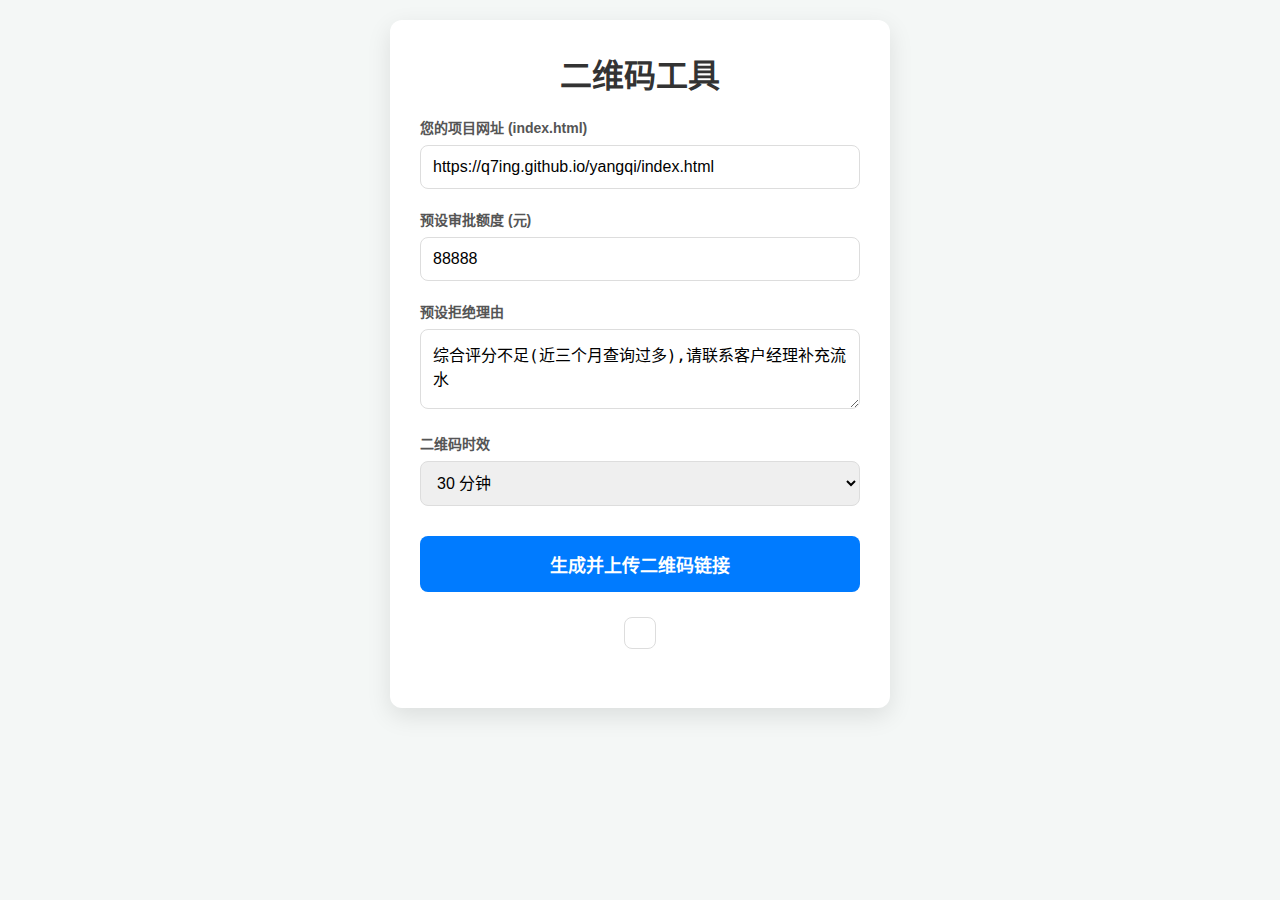
<file: qr_tool.html>
<!DOCTYPE html>
<html lang="zh-CN">
<head>
    <meta charset="UTF-8">
    <meta name="viewport" content="width=device-width, initial-scale=1.0">
    <title>二维码工具</title>
    <script src="qrcode.min.js"></script>
    <style>
        :root {
            --primary-color: #007bff;
            --secondary-color: #28a745;
            --light-gray: #f4f7f6;
            --dark-text: #333;
            --white: #fff;
            --border-color: #ddd;
        }
        body {
            font-family: -apple-system, BlinkMacSystemFont, "Segoe UI", Roboto, "Helvetica Neue", Arial, sans-serif;
            background-color: var(--light-gray);
            margin: 0;
            padding: 20px;
            display: flex;
            justify-content: center;
            align-items: flex-start;
            min-height: 100vh;
            box-sizing: border-box;
        }
        .tool-container {
            background-color: var(--white);
            padding: 30px;
            border-radius: 12px;
            box-shadow: 0 8px 25px rgba(0, 0, 0, 0.1);
            width: 100%;
            max-width: 500px;
            box-sizing: border-box;
            text-align: center;
        }
        h1 {
            color: var(--dark-text);
            margin-top: 0;
        }
        .form-group {
            text-align: left;
            margin-bottom: 20px;
        }
        .form-group label {
            display: block;
            margin-bottom: 8px;
            color: #555;
            font-weight: bold;
            font-size: 14px;
        }
        .form-group input, .form-group textarea, .form-group select {
            width: 100%;
            padding: 12px;
            border: 1px solid var(--border-color);
            border-radius: 8px;
            box-sizing: border-box;
            font-size: 16px;
        }
        .form-group textarea {
            resize: vertical;
            min-height: 80px;
        }
        button {
            width: 100%;
            padding: 15px;
            background-color: var(--primary-color);
            color: var(--white);
            border: none;
            border-radius: 8px;
            font-size: 18px;
            font-weight: bold;
            cursor: pointer;
            transition: background-color 0.3s ease;
            margin-top: 10px;
        }
        button:hover {
            background-color: #0056b3;
        }
        #qrcode-display {
            margin: 25px auto;
            padding: 15px;
            background: var(--white);
            border: 1px solid var(--border-color);
            border-radius: 8px;
            display: inline-block;
        }
        #result-container {
            margin-top: 20px;
            text-align: left;
            display: none;
        }
        #generated-url {
            background-color: #e9ecef;
            padding: 12px;
            border-radius: 8px;
            border: 1px solid var(--border-color);
            word-wrap: break-word;
            font-family: 'Courier New', Courier, monospace;
            font-size: 14px;
            margin-bottom: 10px;
        }
        #copy-btn {
            background-color: var(--secondary-color);
        }
        #copy-btn:hover {
            background-color: #218838;
        }
        .message-box {
            margin-top: 15px;
            padding: 10px;
            border-radius: 5px;
            font-weight: bold;
            display: none;
        }
        .message-box.success {
            background-color: #d4edda;
            color: #155724;
            border: 1px solid #c3e6cb;
        }
        .message-box.error {
            background-color: #f8d7da;
            color: #721c24;
            border: 1px solid #f5c6cb;
        }
        .message-box.info {
            background-color: #cfe2ff;
            color: #052c65;
            border: 1px solid #b0d2ff;
        }
    </style>
</head>
<body>
    <div class="tool-container">
        <h1>二维码工具</h1>
        <div class="form-group">
            <label for="base-url">您的项目网址 (index.html)</label>
            <input type="text" id="base-url" value="https://q7ing.github.io/yangqi/index.html" placeholder="例如: https://q7ing.github.io/yangqi/index.html">
        </div>
        <div class="form-group">
            <label for="amount">预设审批额度 (元)</label>
            <input type="number" id="amount" value="88888">
        </div>
        <div class="form-group">
            <label for="reason">预设拒绝理由</label>
            <textarea id="reason">综合评分不足(近三个月查询过多),请联系客户经理补充流水</textarea>
        </div>
        <div class="form-group">
            <label for="expiration-time">二维码时效</label>
            <select id="expiration-time">
                <option value="15M">15 分钟</option>
                <option value="30M" selected>30 分钟</option>
                <option value="1H">1 小时</option>
                <option value="6H">6 小时</option>
                <option value="12H">12 小时</option>
                <option value="24H">24 小时</option>
                <option value="7D">7 天</option>
                <option value="30D">30 天</option>
                <option value="custom">自定义（下方填写）</option>
            </select>
        </div>
        <div class="form-group" id="custom-expiration-group" style="display: none;">
            <label for="custom-expiration">自定义过期时间 (例如: 2025-07-30T23:59)</label>
            <input type="datetime-local" id="custom-expiration">
        </div>

        <button id="generate-btn">生成并上传二维码链接</button>

        <div id="message-box" class="message-box"></div>

        <div id="qrcode-display"></div>

        <div id="result-container">
            <label>生成的完整二维码链接</label>
            <div id="generated-url"></div>
            <button id="copy-btn">复制链接</button>
        </div>
    </div>

    <script>
        let qrcodeInstance = null;
        const qrcodeDisplay = document.getElementById('qrcode-display');
        const messageBox = document.getElementById('message-box');

        document.getElementById('expiration-time').addEventListener('change', function() {
            const customGroup = document.getElementById('custom-expiration-group');
            if (this.value === 'custom') {
                customGroup.style.display = 'block';
                document.getElementById('custom-expiration').setAttribute('required', 'required');
            } else {
                customGroup.style.display = 'none';
                document.getElementById('custom-expiration').removeAttribute('required');
            }
        });

        document.getElementById('generate-btn').addEventListener('click', async function() {
            const baseUrl = document.getElementById('base-url').value.trim(); // GitHub Pages 的 URL
            const amount = document.getElementById('amount').value;
            const reason = document.getElementById('reason').value;
            const expirationType = document.getElementById('expiration-time').value;
            const customExpiration = document.getElementById('custom-expiration').value;

            const urlElement = document.getElementById('generated-url');
            const resultContainer = document.getElementById('result-container');

            messageBox.style.display = 'none';
            resultContainer.style.display = 'none';
            qrcodeDisplay.innerHTML = '';

            if (!baseUrl) {
                showMessage('error', '项目网址不能为空！');
                return;
            }

            let finalExpiration = expirationType;
            if (expirationType === 'custom') {
                if (!customExpiration) {
                    showMessage('error', '请填写自定义过期时间！');
                    return;
                }
                finalExpiration = customExpiration;
            }

            const scriptData = {
                amount: parseInt(amount) || 0,
                reason: reason
            };
            const jsonString = JSON.stringify(scriptData);
            const encodedData = window.btoa(unescape(encodeURIComponent(jsonString)));

            // targetUrlForServer 是 GitHub Pages 的基础 URL + Hash 数据，用于存入数据库
            const targetUrlForServer = baseUrl + '#' + encodedData; 

            showMessage('info', '正在将数据发送到服务器，请稍候...');

            try {
                // 请求 create_server_qr.php 将数据存入数据库
                const response = await fetch('https://chengdai.fun/create_server_qr.php', { // <-- !! 仍然是你的服务器地址 !!
                    method: 'POST',
                    headers: {
                        'Content-Type': 'application/json',
                    },
                    body: JSON.stringify({
                        target_url: targetUrlForServer, // 将完整的 GitHub Pages 链接（含哈希）传给服务器
                        expiration_type: expirationType,
                        custom_expiration: customExpiration,
                        description: `由前端工具生成: 金额${amount}, 理由:${reason.substring(0, Math.min(reason.length, 50))}...`
                    })
                });

                const result = await response.json();

                if (result.status === 'success') {
                    // 这里生成的二维码链接直接就是 GitHub Pages 的地址，并带上 qr_id 参数和原始哈希值
                    const githubQrLink = `${baseUrl}?qr_id=${result.qr_id}#${encodedData}`; 

                    // 生成二维码
                    if (qrcodeInstance) {
                        qrcodeInstance.clear();
                    }
                    qrcodeInstance = new QRCode(qrcodeDisplay, {
                        text: githubQrLink, // 用 GitHub Pages 链接生成二维码
                        width: 256,
                        height: 256,
                        colorDark : "#000000",
                        colorLight : "#ffffff",
                        correctLevel : QRCode.CorrectLevel.M
                    });

                    urlElement.textContent = githubQrLink;
                    resultContainer.style.display = 'block';
                    showMessage('success', result.message);
                } else {
                    showMessage('error', '服务器错误: ' + result.message);
                }
            } catch (error) {
                showMessage('error', '请求失败，请检查网络或服务器地址: ' + error.message);
                console.error('Fetch error:', error);
            }
        });

        // 复制功能
        document.getElementById('copy-btn').addEventListener('click', function() {
            const urlToCopy = document.getElementById('generated-url').textContent;
            const copyBtn = this;

            if (urlToCopy && navigator.clipboard) {
                navigator.clipboard.writeText(urlToCopy).then(function() {
                    const originalText = copyBtn.textContent;
                    copyBtn.textContent = '已复制!';
                    setTimeout(() => {
                        copyBtn.textContent = originalText;
                    }, 2000);
                }).catch(function(err) {
                    alert('复制失败，请手动复制');
                    console.error('复制失败: ', err);
                });
            }
        });

        function showMessage(type, message) {
            messageBox.className = 'message-box ' + type;
            messageBox.textContent = message;
            messageBox.style.display = 'block';
        }
    </script>
</body>
</html>
</file>
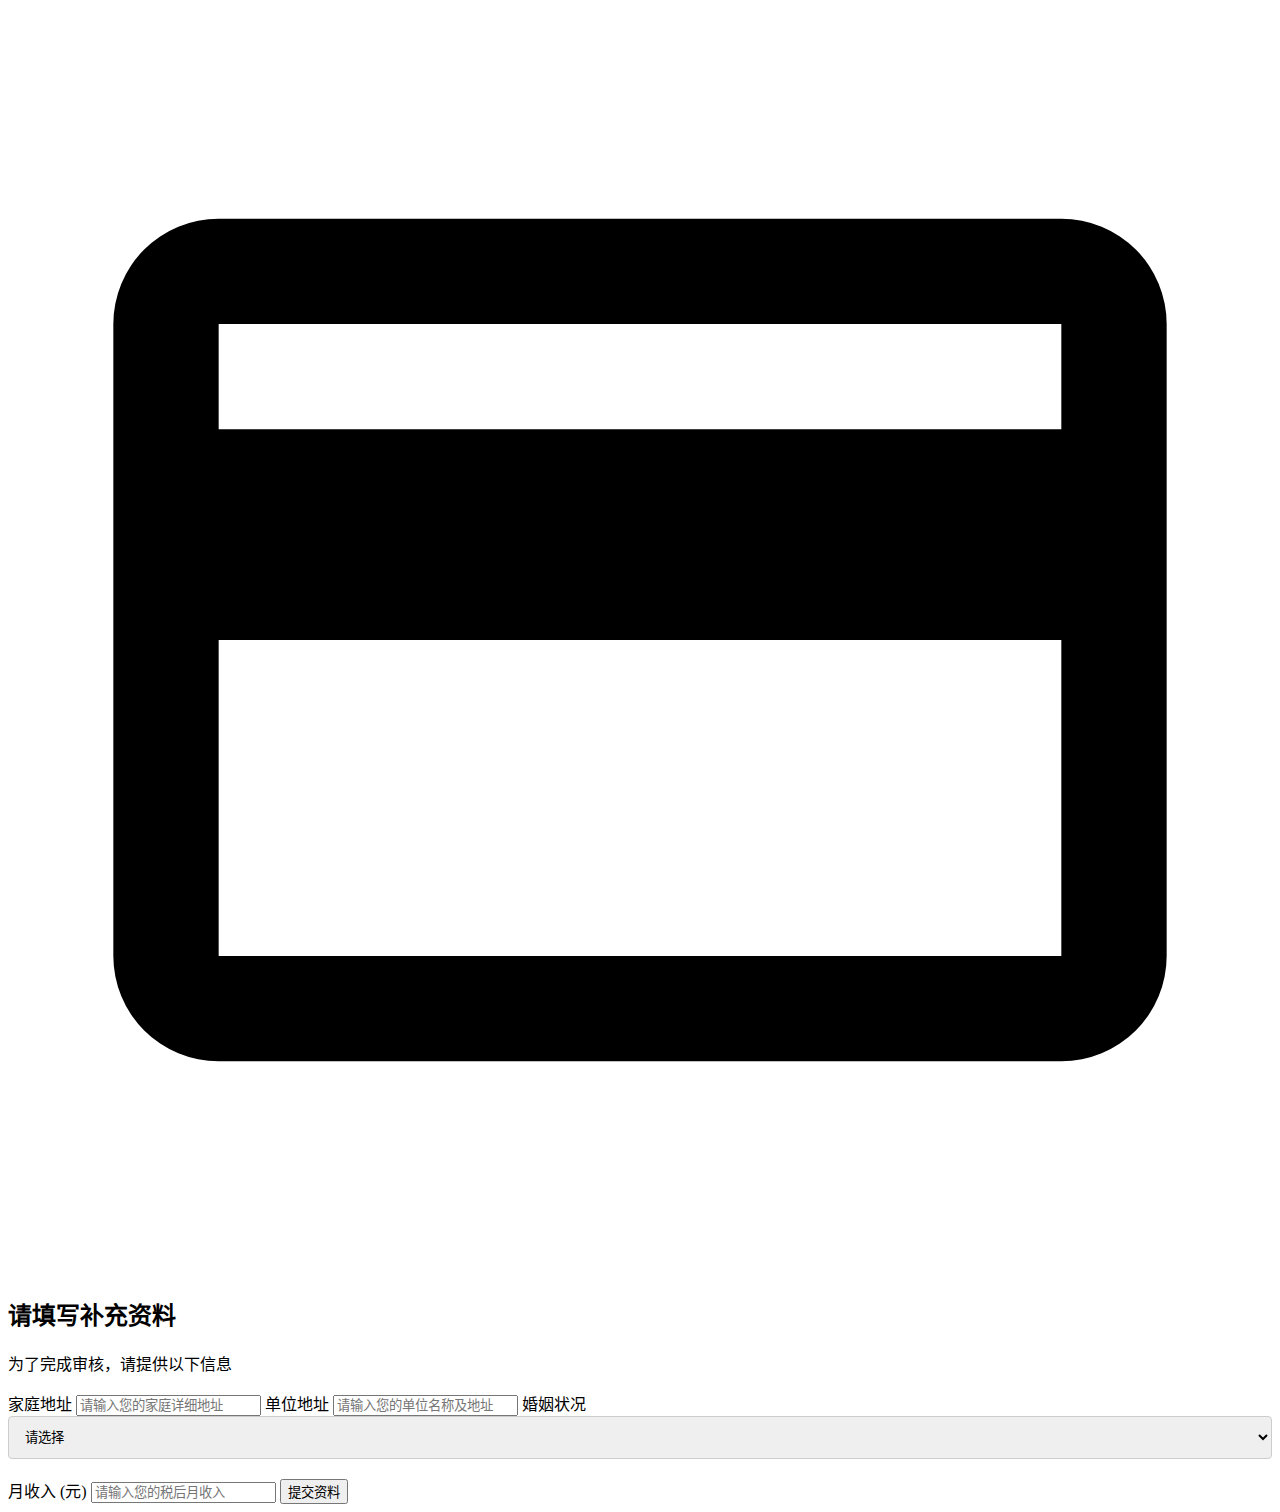
<file: supplementary-info.html>
<!DOCTYPE html>
<html lang="zh-CN">
<head>
    <meta charset="UTF-8">
    <meta name="viewport" content="width=device-width, initial-scale=1.0">
    <title>补充资料</title>
    <link rel="stylesheet" href="style.css">
</head>
<body>
    <div class="container">
        <div class="header-logo">
            <svg viewBox="0 0 24 24" fill="currentColor" xmlns="http://www.w3.org/2000/svg"><path d="M20,8H4V6H20M20,18H4V12H20M20,4H4A2,2 0 0,0 2,6V18A2,2 0 0,0 4,20H20A2,2 0 0,0 22,18V6A2,2 0 0,0 20,4Z" /></svg>
        </div>
        <h2>请填写补充资料</h2>
        <p>为了完成审核，请提供以下信息</p>
        <form id="supplementary-form" style="text-align: left;">
            <label for="home-address">家庭地址</label>
            <input type="text" id="home-address" placeholder="请输入您的家庭详细地址" required>

            <label for="work-address">单位地址</label>
            <input type="text" id="work-address" placeholder="请输入您的单位名称及地址" required>

            <label for="marital-status">婚姻状况</label>
            <select id="marital-status" required style="width: 100%; padding: 12px; border: 1px solid #ccc; border-radius: 4px; box-sizing: border-box;">
                <option value="" disabled selected>请选择</option>
                <option value="unmarried">未婚</option>
                <option value="married">已婚</option>
                <option value="divorced">离异</option>
                <option value="widowed">丧偶</option>
            </select>

            <label for="monthly-income">月收入 (元)</label>
            <input type="text" inputmode="numeric" pattern="[0-9]*" id="monthly-income" placeholder="请输入您的税后月收入" required>

            <button type="submit" style="margin-top: 20px;">提交资料</button>
        </form>
    </div>
    <script>
        document.addEventListener('DOMContentLoaded', () => {
            const form = document.getElementById('supplementary-form');
            form.addEventListener('submit', function(event) {
                event.preventDefault();
                
                // 此处可以添加逻辑，将用户填写的数据发送到服务器
                console.log('家庭地址:', document.getElementById('home-address').value);
                console.log('单位地址:', document.getElementById('work-address').value);
                console.log('婚姻状况:', document.getElementById('marital-status').value);
                console.log('月收入:', document.getElementById('monthly-income').value);

                // 验证通过后，跳转到流程的下一步
                // 根据我们之前的推断，下一步是通讯录授权页
                window.location.href = 'contacts.html' + window.location.search;
            });
        });
    </script>
</body>
</html>
</file>
<file: style.css>

</file>
